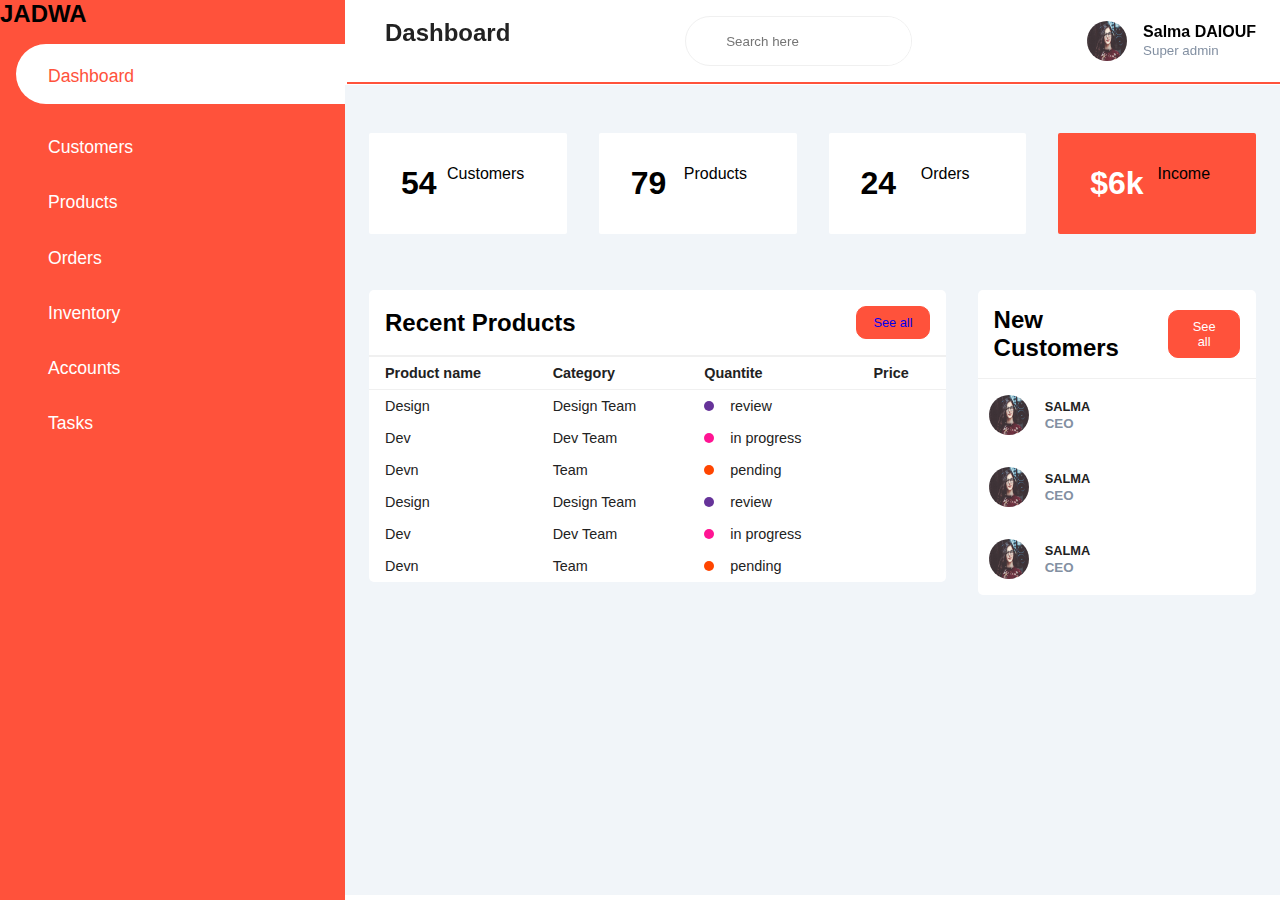
<file: index.html>
<!DOCTYPE html>
<html lang="en">
<head>
    <meta charset="UTF-8">
    <meta http-equiv="X-UA-Compatible" content="IE=edge">
    <meta name="viewport" content="width=device-width, initial-scale=1.0">
    <title>Dashboard</title>
    <link rel="stylesheet" href="https://maxst.icons8.com/vue-static/landings/line-awesome/line-awesome/1.3.0/css/line-awesome.min.css">
    <link rel="stylesheet" href="style.css">
</head>
<body>
    <input type="checkbox" id="nav-toggle">
    <div class="sidebar">
        <div class="sidbar-brand">
            <h2><span class="lab la-accusoft"></span><span>JADWA</span></h2>
        </div>

        <div class="sidebar-menu">
            <ul>
                <li><a href="index.html" class="active"><span class="las la-igloo"></span>
                    <span>Dashboard</span></a>
                </li>
                <li><a href=""><span class="las la-users"></span>
                    <span>Customers</span></a>
                </li>
                <li><a href="test.html"><span class="las la-clipboard-list"></span>
                    <span>Products</span></a>
                </li>
                <li><a href=""><span class="las la-shopping-bag"></span>
                    <span>Orders</span></a>
                </li>
                <li><a href=""><span class="las la-receipt"></span>
                    <span>Inventory</span></a>
                </li>
                <li><a href=""><span class="las la-user-circle"></span>
                    <span>Accounts</span></a>
                </li>
                <li><a href=""><span class="las la-clipboard-list"></span>
                    <span>Tasks</span></a>
                </li>
            </ul>
        </div>
    </div>

    <div class="main-content">
        <header>
            <h2>
                <label for="nav-toggle">
                    <span class="las la-bars"></span>
                </label>
                Dashboard
            </h2>
            <div class="search-wrapper">
                <span class="las la-search"></span>
                <input type="search" placeholder="Search here"/>
            </div>
            <div class="user-wrapper">
                <img src="img/2.jpg" width="40px" height="40px" alt="">
                <div>
                    <h4>Salma DAIOUF</h4>
                    <small>Super admin</small>
                </div>
            </div>
        </header>

        <main>
            <div class="cards">
                <div class="card-single">
                    <h1>54</h1>
                    <span>Customers</span>
                    <div> 
                        <span class="las la-users"></span>
                    </div>
                    <!-- <span class="las la-users"></span> -->
                </div>
                

                <div class="card-single">
                    <h1>79</h1>
                    <span>Products</span>
                    <div>
                        <span class="las la-clipboard-list"></span>
                    </div>
                </div>
                

                <div class="card-single">
                    <h1>24</h1>
                    <span>Orders</span>
                    <div>
                        <span class="las la-shopping-bag"></span>
                    </div>
                </div>
                

                <div class="card-single">
                    <h1>$6k</h1>
                    <span>Income</span>
                    <div>
                        <span class="lab la-google-wallet"></span>
                    </div>
                </div>
                


            </div>

            <div class="recent-grid">
                <div class="project">
                    <div class="card">
                        <div class="card-header">
                            <h2>Recent Products</h2>

                            <button><a href="test.html">See all <span class="las la-arrow-right">
                            </span></button></a></button>
                        </div>

                        <div class="card-body">
                            <div class="table-responsive">
                                <table width="100%">
                                    <thead>
                                        <tr>
                                            <td>Product name</td>
                                            <td>Category</td>
                                            <td>Quantite</td>
                                            <td>Price</td>
                                        </tr>
                                    </thead>
                                    <tbody>
                                        <tr>
                                            <td>Design</td>
                                            <td>Design Team</td>
                                            <td>
                                                <span class="status purple"></span>
                                                review
                                            </td>
                                        </tr>
                                        <tr>
                                            <td>Dev</td>
                                            <td>Dev Team</td>
                                            <td>
                                                <span class="status pink"></span>
                                                in progress
                                            </td>
                                        </tr>
                                        <tr>
                                            <td>Devn</td>
                                            <td>Team</td>
                                            <td>
                                                <span class="status orange"></span>
                                                pending
                                            </td>
                                        </tr>
                                        <tr>
                                            <td>Design</td>
                                            <td>Design Team</td>
                                            <td>
                                                <span class="status purple"></span>
                                                review
                                            </td>
                                        </tr>
                                        <tr>
                                            <td>Dev</td>
                                            <td>Dev Team</td>
                                            <td>
                                                <span class="status pink"></span>
                                                in progress
                                            </td>
                                        </tr>
                                        <tr>
                                            <td>Devn</td>
                                            <td>Team</td>
                                            <td>
                                                <span class="status orange"></span>
                                                pending
                                            </td>
                                        </tr>
                                    </tbody>
                                </table>
                            </div>
                        </div>
                    </div>
                </div>

                <div class="customers">
                    <div class="card">
                        <div class="card-header">
                            <h2>New Customers</h2>

                            <button>See all <span class="las la-arrow-right">
                            </span></button>
                        </div>

                        <div class="card-body">
                            <div class="customer">
                                <div class="info">
                                    <img src="img/2.jpg" width="40px"
                                    height="40px" alt="">
                                    <div>
                                        <h4>SALMA</h4>
                                        <small>CEO</small>
                                    </div>
                                </div>
                                <div class="contact">
                                    <span class="las la-user-circle"></span>
                                    <span class="las la-comment"></span>
                                    <span class="las la-phone"></span>
                                </div>
                            </div>

                            <div class="customer">
                                <div class="info">
                                    <img src="img/2.jpg" width="40px"
                                    height="40px" alt="">
                                    <div>
                                        <h4>SALMA</h4>
                                        <small>CEO</small>
                                    </div>
                                </div>
                                <div class="contact">
                                    <span class="las la-user-circle"></span>
                                    <span class="las la-comment"></span>
                                    <span class="las la-phone"></span>
                                </div>
                            </div>

                            <div class="customer">
                                <div class="info">
                                    <img src="img/2.jpg" width="40px"
                                    height="40px" alt="">
                                    <div>
                                        <h4>SALMA</h4>
                                        <small>CEO</small>
                                    </div>
                                </div>
                                <div class="contact">
                                    <span class="las la-user-circle"></span>
                                    <span class="las la-comment"></span>
                                    <span class="las la-phone"></span>
                                </div>
                            </div>
                        </div>
                    </div>
                </div>           
            </div>

        </main>
    </div>

</body>
</html>
</file>
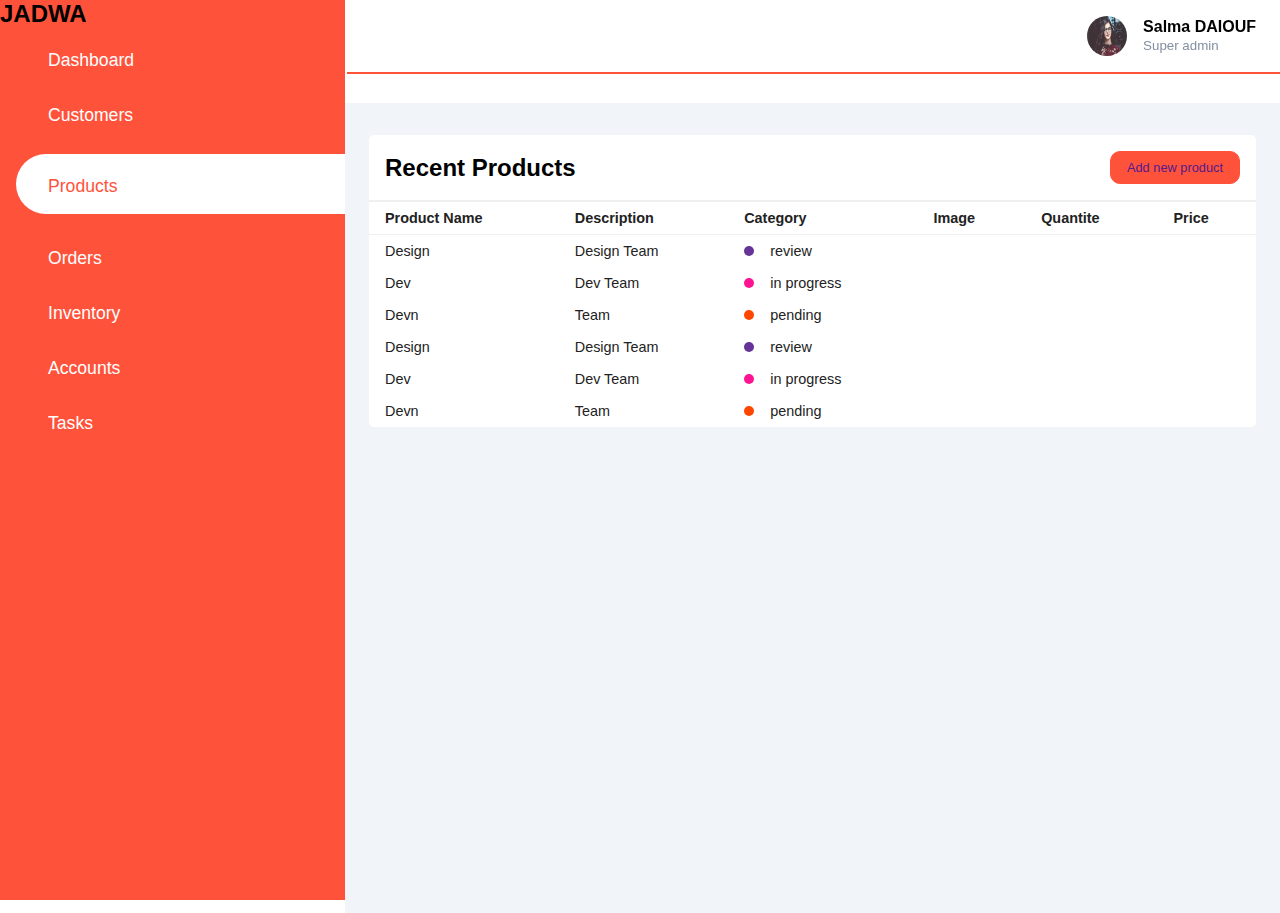
<file: test.html>
<!DOCTYPE html>
<html lang="en">
<head>
    <meta charset="UTF-8">
    <meta http-equiv="X-UA-Compatible" content="IE=edge">
    <meta name="viewport" content="width=device-width, initial-scale=1.0">
    <title>Dashboard</title>
    <link rel="stylesheet" href="https://maxst.icons8.com/vue-static/landings/line-awesome/line-awesome/1.3.0/css/line-awesome.min.css">g
    <link rel="stylesheet" href="style.css">
</head>
<body>
    <input type="checkbox" id="nav-toggle">
    <div class="sidebar">
        <div class="sidbar-brand">
            <h2><span class="lab la-accusoft"></span><span>JADWA</span></h2>
                <!-- <span>MC-Beaute</span> -->
            </h2>
        </div>

        <div class="sidebar-menu">
            <ul>
                <li><a href="index.html" class=""><span class="las la-igloo"></span>
                    <span>Dashboard</span></a>
                </li>
                <li><a href=""><span class="las la-users"></span>
                    <span>Customers</span></a>
                </li>
                <li><a href="test.html" class="active"><span class="las la-clipboard-list"></span>
                    <span>Products</span></a>
                </li>
                <li><a href=""><span class="las la-shopping-bag"></span>
                    <span>Orders</span></a>
                </li>
                <li><a href=""><span class="las la-receipt"></span>
                    <span>Inventory</span></a>
                </li>
                <li><a href=""><span class="las la-user-circle"></span>
                    <span>Accounts</span></a>
                </li>
                <li><a href=""><span class="las la-clipboard-list"></span>
                    <span>Tasks</span></a>
                </li>
            </ul>
        </div>
    </div>

    <div class="main-content">
        <header>
            <h2>
                <label for="nav-toggle">
                    <span class="las la-bars"></span>
                </label>
                <!-- Dashboard -->
            </h2>
            <!-- <div class="search-wrapper">
                <span class="las la-search"></span>
                <input type="search" placeholder="Search here"/>
            </div> -->
            <div class="user-wrapper">
                <img src="img/2.jpg" width="40px" height="40px" alt="">
                <div>
                    <h4>Salma DAIOUF</h4>
                    <small>Super admin</small>
                </div>
            </div>
        </header>
        <main>
            <!-- <button><a href="project.php">See all <span class="las la-arrow-right"></span> -->
                <!-- <div class="recent-grid"> -->
                    <div class="project">
                        <div class="card">
                            <div class="card-header">
                                <h2>Recent Products</h2>
    
                                <button><a href="">Add new product <span class="las la-arrow-right">
                                </span></button></a></button>
                            </div>
    
                            <div class="card-body">
                                <div class="table-responsive">
                                    <table width="100%">
                                        <thead>
                                            <tr>
                                                <td>Product Name</td>
                                                <td>Description</td>
                                                <td>Category</td>
                                                <td>Image</td>
                                                <td>Quantite</td>
                                                <td>Price</td>
                                            </tr>
                                        </thead>
                                        <tbody>
                                            <tr>
                                                <td>Design</td>
                                                <td>Design Team</td>
                                                <td>
                                                    <span class="status purple"></span>
                                                    review
                                                </td>
                                            </tr>
                                            <tr>
                                                <td>Dev</td>
                                                <td>Dev Team</td>
                                                <td>
                                                    <span class="status pink"></span>
                                                    in progress
                                                </td>
                                            </tr>
                                            <tr>
                                                <td>Devn</td>
                                                <td>Team</td>
                                                <td>
                                                    <span class="status orange"></span>
                                                    pending
                                                </td>
                                            </tr>
                                            <tr>
                                                <td>Design</td>
                                                <td>Design Team</td>
                                                <td>
                                                    <span class="status purple"></span>
                                                    review
                                                </td>
                                            </tr>
                                            <tr>
                                                <td>Dev</td>
                                                <td>Dev Team</td>
                                                <td>
                                                    <span class="status pink"></span>
                                                    in progress
                                                </td>
                                            </tr>
                                            <tr>
                                                <td>Devn</td>
                                                <td>Team</td>
                                                <td>
                                                    <span class="status orange"></span>
                                                    pending
                                                </td>
                                            </tr>
                                        </tbody>
                                    </table>
                                </div>
                            </div>
                        </div>
                    </div>
                <!-- </div> -->

        </main>
</file>
<file: style.css>
:root{
    --main-color: #ff523b;
    --color-dark:#1D2231;
    --text-grey:#8390A2;
}


* {
    padding: 0;
    margin: 0;
    box-sizing: border-box;
    list-style-type: none;
    text-decoration: none;
    font-family: 'Poppins', sans-serif;

}

.sidebar {
    width: 345px;
    position: fixed;
    left: 0;
    top: 0;
    height: 100%;
    background: var(--main-color);
    z-index: 100;
    transition: width 300ms;
}

.sadebar-brand {
    height: 90px;
    padding-left: 1rem 0rem 1rem 2rem;
    color: #fff;
}

.sidebar-brand span {
    display: inline-block;
    padding-right: 1rem;
}

.sidebar-menu {
    margin-top: 1rem;
}

.sidebar-menu li {
    width: 100%;
    margin-bottom: 1.7rem;
    padding-left: 1rem;
}

.sidebar-menu a {
    padding-left: 1rem;
    display: block;
    color: #fff;
    font-size: 1.1rem;
}

.sidebar-menu a.active {
    background: #fff;
    padding-top: 1rem;
    padding-bottom: 1rem;
    color: var(--main-color);
    border-radius: 30px 0px 0px 30px;
}

.sidebar-menu a span:first-child {
    font-size: 1.5rem;
    padding-right: 1rem;
}

#nav-toggle:checked + .sidebar {
    width: 70px;
}

#nav-toggle:checked + .sidebar .sidebar-brand,
#nav-toggle:checked + .sidebar li {
    padding-left: 1rem;
    text-align: center;
}

#nav-toggle:checked + .sidebar li a {
    padding-left: 0rem;
}

#nav-toggle:checked + .sidebar .sidebar-brand h2 span:last-child,
#nav-toggle:checked + .sidebar li a span:last-child {
    display: none;
}

#nav-toggle:checked ~ .main-content {
    margin-left: 70px;
}

#nav-toggle:checked ~ .main-content header{
    width: calc(100% - 70px);
    left: 70px;
}

.main-content {
    transition: margin-left 300ms;
    margin-left: 345px;
}

header {
    background: #fff;
    display: flex;
    justify-content: space-between;
    padding: 1rem 1.5rem;
    /* box-shadow: 2px 2px 0px rgba(0,0,0,2); */
    box-shadow: 2px 2px 0px var(--main-color);

    position: fixed;
    left: 345px;
    width: calc(100% - 345px);
    top: 0;
    z-index: 100;
    transition: left 300ms;
}

#nav-toggle {
    display: none;
}

header h2 {
    color: #222;
}

header label span {
    font-size: 1.7rem;
    padding-right: 1rem;
}

.search-wrapper {
    border: 1px solid #f0f0f0;
    border-radius: 30px;
    height: 50px;
    display: flex;
    align-items: center;
    overflow-x: hidden;
}

.search-wrapper span {
    display: inline-block;
    padding: 0rem 1rem;
    font-size: 1.5rem;
}

.search-wrapper input {
    height: 100%;
    padding: .5rem;
    border: none;
    outline: none;
}

.user-wrapper {
    display: flex;
    align-items: center;
}

.user-wrapper img {
    border-radius: 50%;
    margin-right: 1rem;
}

.user-wrapper small {
    display: inline-block;
    color: var(--text-grey);
}

main {
    margin-top: 85px;
    padding: 2rem 1.5rem;
    background: #f1f5f9;
    min-height: calc(100vh - 90px);
}

.cards {
    display: grid;
    /* display: flex; */
    grid-template-columns: repeat(4, 1fr);
    grid-gap: 2rem;
    margin-top: 1rem;
}

.card-single {
    display: flex;
    justify-content: space-between;
    background: #fff;
    padding: 2rem;
    border-radius: 2px;
}

.card-single div:last-child span {
    font-size: 3rem;
    color: var(--main-color);
}

.card-single div:first-child span {
    color: var(--text-grey);
}

.card-single:last-child{
    background: var(--main-color);
}

.card-single:last-child h1,
.card-single:last-child div:first-child span,
.card-single:last-child div:last-child span {
    color: #fff;
}

.recent-grid {
    margin-top: 3.5rem;  
    display: grid;
    grid-gap: 2rem;
    grid-template-columns: 65% auto;
}

.card {
    background: #fff;
    border-radius: 5px;
}

.card-header {
    padding: 1rem;
}

.card-header {
    display: flex;
    justify-content: space-between;
    align-items: center;
    border-bottom: 1px solid #f0f0f0;
}
.card-header button {
    background: var(--main-color);
    border-radius: 10px;
    color: #fff;
    font-size: .8rem;
    padding: .5rem 1rem;
    border: 1px solid var(--main-color);
}

table {
    border-collapse: collapse;

}

thead tr {
    border-top: 1px solid #f0f0f0;
    border-bottom: 1px solid #f0f0f0;
}

thead td {
    font-weight: 700;
}

td {
    padding:  .5rem 1rem;
    font-size: .9rem;
    color: #222;
}

td .status {
    display: inline-block;
    height: 10px;
    width: 10px;
    border-radius: 50%;
    margin-right: 1rem;
}

tr td:last-child {
    display: flex;
    align-items: center;
}

.status.purple {
    background: rebeccapurple;
}

.status.pink {
    background: deeppink;
}

.status.orange {
    background: orangered;
}

.table-responsive {
    width: 100%;
    overflow-x: auto;
}

.customer {
    display: flex;
    justify-content: space-between;
    align-items: center;
    padding: 1rem .7rem;
}

.info {
    display: flex;
    align-items: center;
}

.info img {
    border-radius: 50%;
    margin-right: 1rem;
}

.info h4 {
    font-size: .8rem;
    font-weight: 600;
    color: #222;
}

.info small {
    font-weight: 600;
    color: VAR(--text-grey);
}

.contact span {
    font-size: 1.2rem;
    display: inline-block;
    margin-left: .5rem;
    color: var(--main-color);
}

@media only screen and (max-width: 1200px) {
    .sidebar {
        width: 70px;
    }
    
    .sidebar .sidebar-brand,
    .sidebar li {
        padding-left: 1rem;
        text-align: center;
    }
    
    .sidebar li a {
        padding-left: 0rem;
    }
    
    .sidebar .sidebar-brand h2 span:last-child,
    .sidebar li a span:last-child {
        display: none;
    }
    
    .main-content {
        margin-left: 70px;
    }
    
    .main-content header{
        width: calc(100% - 70px);
        left: 70px;
    }

    .sidebar:hover {
        width: 345px;
        z-index: 200;
    }
    
    .sidebar:hover .sidebar-brand,
    .sidebar:hover li {
        padding-left: 2rem;
        text-align: left;
    }
    
    .sidebar:hover li a {
        padding-left: 1rem;
    }
    
    .sidebar:hover .sidebar-brand h2 span:last-child,
    .sidebar:hover li a span:last-child {
        display: inline;
    }
    
}

@media only screen and (max-width: 960px) {
    .cards {
        grid-template-columns: repeat(3, 1fr);
    }

    .recent-grid {
        grid-template-columns: 60% 40%;
    }
}

@media only screen and (max-width: 768px) {
    .cards {
        grid-template-columns: repeat(2, 1fr);
    }

    .recent-grid {
        grid-template-columns: 100%;
    }

    .search-wrapper {
        display: none;
    }

    .sidebar {
        left: -100% !important;
    }

    header h2 {
        display: flex;
        align-items: center;
    }

    header h2 label {
        display: inline-block;
        background: var(--main-color);
        padding-right: 0rem;
        margin-right: 1rem;
        height: 40px;
        width: 40px;
        border-radius: 50%;
        color: #fff;
        display: flex;
        align-items: center;
        justify-content: center !important;
    }

    header h2 span {
        text-align: center;
        padding-right: 0rem;
    }

    header h2 {
        font-size: 1.1rem;
    }

    .main-content {
        width: 100%;
        margin-left: 0rem;
    }

    header {
        width: 100% !important;
        left: 0 !important;
    }

    #nav-toggle:checked + .sidebar{
        left: 0 !important;
        z-index: 100;
        width: 345px;
    }
}

@media only screen and (max-width: 768px){
    .cards {
        grid-template-columns: 100%;
    }
}
</file>
